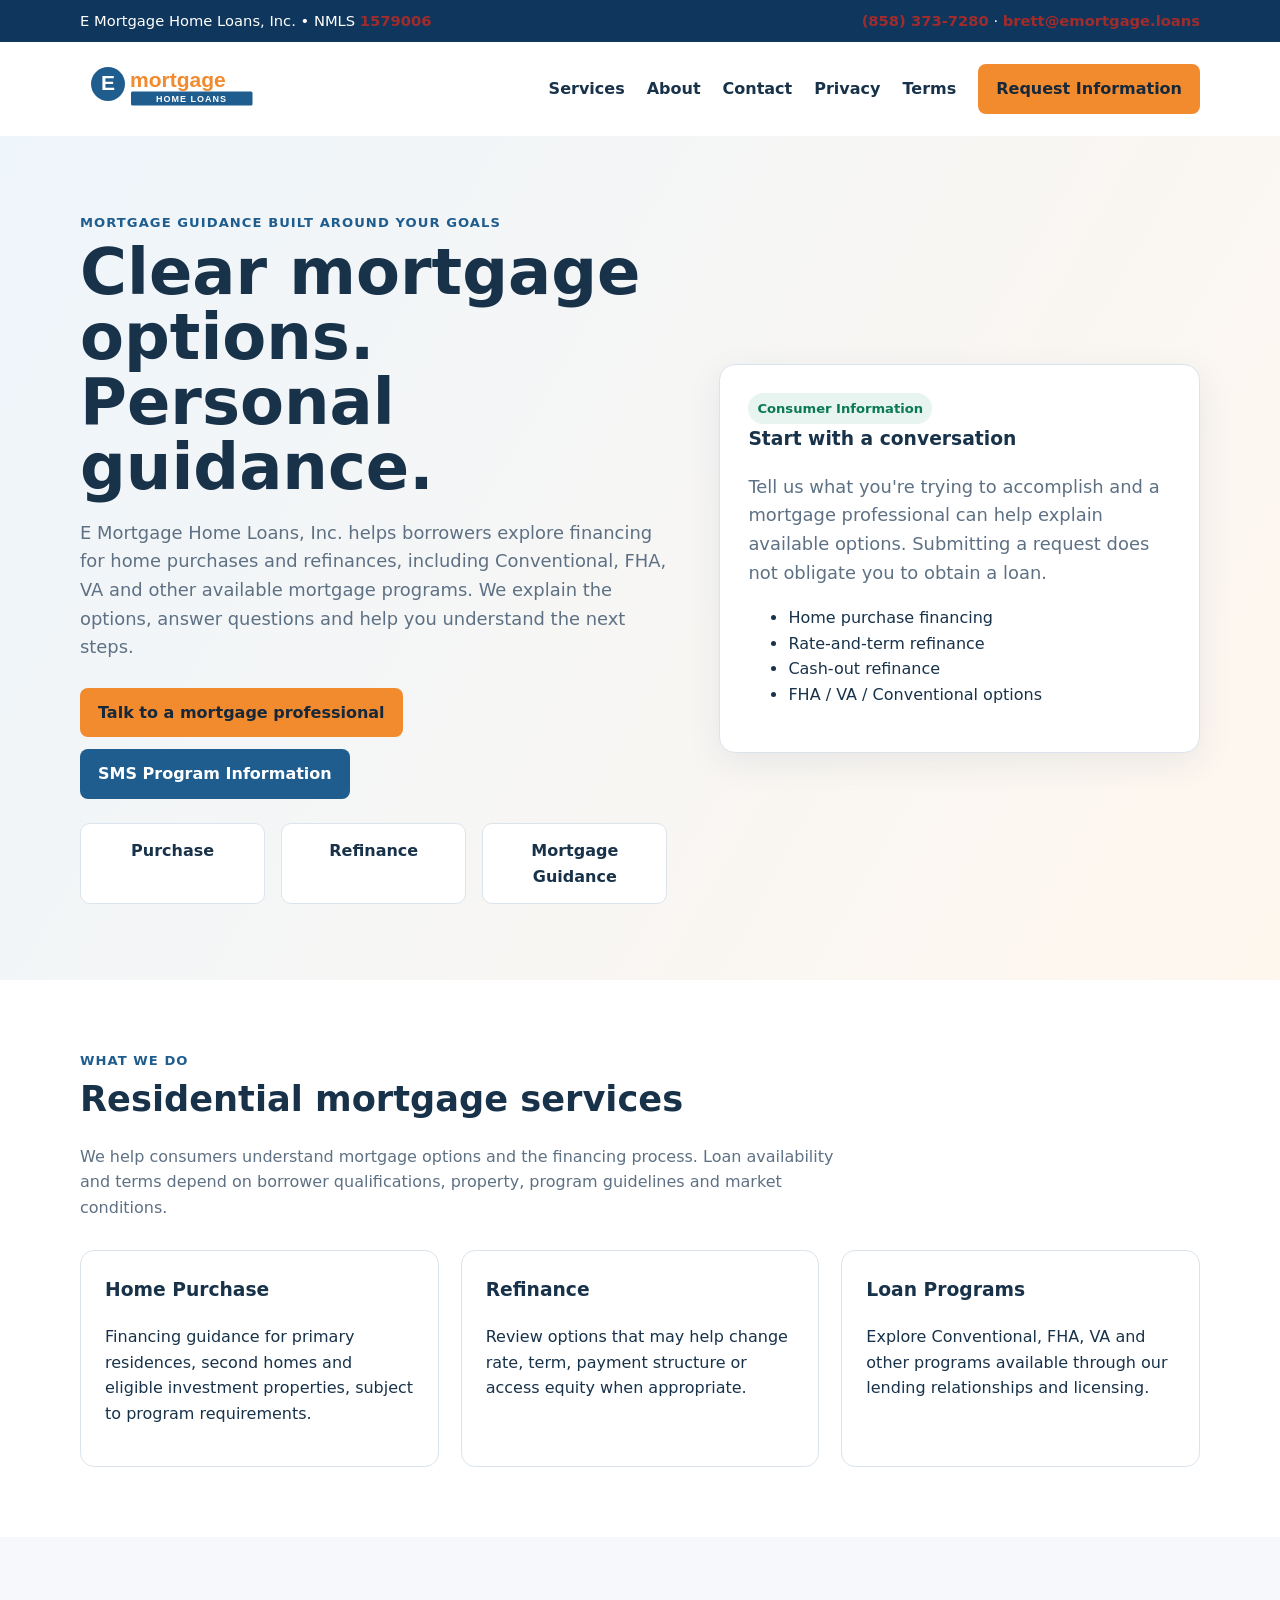
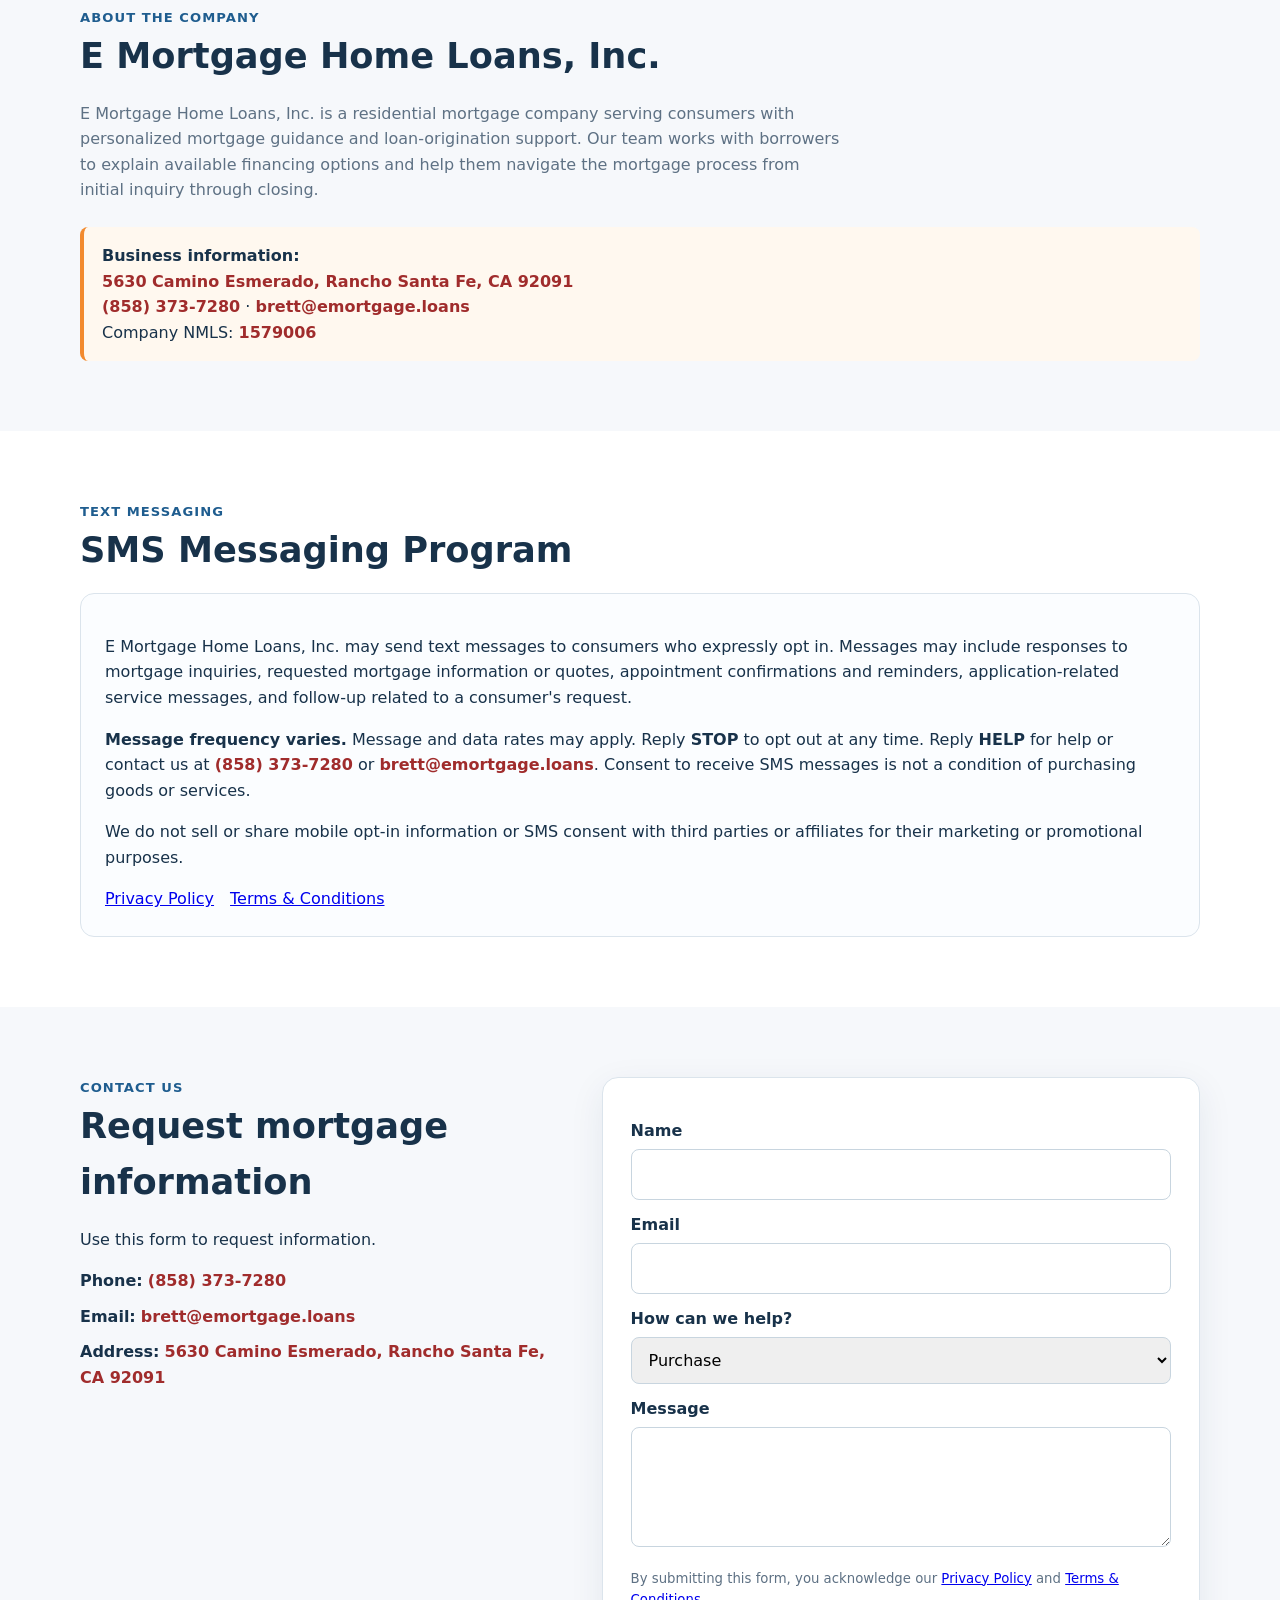
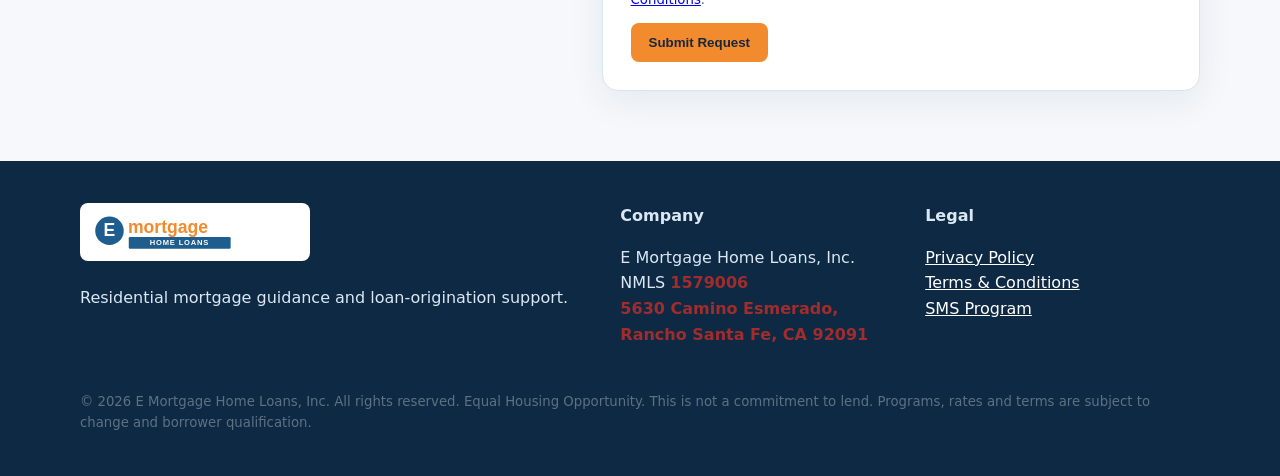
<file: index.html>
<!doctype html><html lang="en"><head><meta charset="utf-8"><meta name="viewport" content="width=device-width,initial-scale=1"><title>E Mortgage Home Loans, Inc. | Mortgage Solutions</title><meta name="description" content="E Mortgage Home Loans, Inc. provides residential mortgage guidance for home purchases, refinances and a range of loan programs."><link rel="stylesheet" href="styles.css"></head><body>
<div class="topbar"><div class="wrap"><span>E Mortgage Home Loans, Inc. • NMLS <span class="placeholder">1579006</span></span><span><a href="tel:+18583737280"><span class="placeholder">(858) 373-7280</span></a> · <a href="mailto:brett@emortgage.loans"><span class="placeholder">brett@emortgage.loans</span></a></span></div></div>
<header class="wrap nav"><a href="index.html"><img src="assets/logo.svg" alt="E Mortgage Home Loans"></a><nav class="navlinks"><a href="#services">Services</a><a href="#about">About</a><a href="#contact">Contact</a><a href="privacy-policy.html">Privacy</a><a href="terms-and-conditions.html">Terms</a><a class="btn" href="#contact">Request Information</a></nav></header>
<main><section class="hero"><div class="wrap hero-grid"><div><div class="eyebrow">Mortgage guidance built around your goals</div><h1>Clear mortgage options. Personal guidance.</h1><p>E Mortgage Home Loans, Inc. helps borrowers explore financing for home purchases and refinances, including Conventional, FHA, VA and other available mortgage programs. We explain the options, answer questions and help you understand the next steps.</p><div style="display:flex;gap:12px;flex-wrap:wrap;margin-top:26px"><a class="btn" href="#contact">Talk to a mortgage professional</a><a class="btn secondary" href="#sms">SMS Program Information</a></div><div class="trust"><div>Purchase</div><div>Refinance</div><div>Mortgage Guidance</div></div></div><div class="card"><span class="badge">Consumer Information</span><h3>Start with a conversation</h3><p>Tell us what you're trying to accomplish and a mortgage professional can help explain available options. Submitting a request does not obligate you to obtain a loan.</p><ul><li>Home purchase financing</li><li>Rate-and-term refinance</li><li>Cash-out refinance</li><li>FHA / VA / Conventional options</li></ul></div></div></section>
<section id="services" class="section"><div class="wrap"><div class="eyebrow">What we do</div><h2>Residential mortgage services</h2><p class="lead">We help consumers understand mortgage options and the financing process. Loan availability and terms depend on borrower qualifications, property, program guidelines and market conditions.</p><div class="grid3"><div class="service"><h3>Home Purchase</h3><p>Financing guidance for primary residences, second homes and eligible investment properties, subject to program requirements.</p></div><div class="service"><h3>Refinance</h3><p>Review options that may help change rate, term, payment structure or access equity when appropriate.</p></div><div class="service"><h3>Loan Programs</h3><p>Explore Conventional, FHA, VA and other programs available through our lending relationships and licensing.</p></div></div></div></section>
<section id="about" class="section alt"><div class="wrap"><div class="eyebrow">About the company</div><h2>E Mortgage Home Loans, Inc.</h2><p class="lead">E Mortgage Home Loans, Inc. is a residential mortgage company serving consumers with personalized mortgage guidance and loan-origination support. Our team works with borrowers to explain available financing options and help them navigate the mortgage process from initial inquiry through closing.</p><div class="notice" style="margin-top:24px"><strong>Business information:</strong><br><span class="placeholder">5630 Camino Esmerado, Rancho Santa Fe, CA 92091</span><br><span class="placeholder">(858) 373-7280</span> · <span class="placeholder">brett@emortgage.loans</span><br>Company NMLS: <span class="placeholder">1579006</span></div></div></section>
<section id="sms" class="section"><div class="wrap"><div class="eyebrow">Text messaging</div><h2>SMS Messaging Program</h2><div class="smsbox"><p>E Mortgage Home Loans, Inc. may send text messages to consumers who expressly opt in. Messages may include responses to mortgage inquiries, requested mortgage information or quotes, appointment confirmations and reminders, application-related service messages, and follow-up related to a consumer's request.</p><p><strong>Message frequency varies.</strong> Message and data rates may apply. Reply <strong>STOP</strong> to opt out at any time. Reply <strong>HELP</strong> for help or contact us at <span class="placeholder">(858) 373-7280</span> or <span class="placeholder">brett@emortgage.loans</span>. Consent to receive SMS messages is not a condition of purchasing goods or services.</p><p>We do not sell or share mobile opt-in information or SMS consent with third parties or affiliates for their marketing or promotional purposes.</p><div class="legal-links"><a href="privacy-policy.html">Privacy Policy</a><a href="terms-and-conditions.html">Terms & Conditions</a></div></div></div></section>
<section id="contact" class="section alt"><div class="wrap contact-grid"><div><div class="eyebrow">Contact us</div><h2>Request mortgage information</h2><p>Use this form to request information.</p><ul class="contact-list"><li><strong>Phone:</strong> <span class="placeholder">(858) 373-7280</span></li><li><strong>Email:</strong> <span class="placeholder">brett@emortgage.loans</span></li><li><strong>Address:</strong> <span class="placeholder">5630 Camino Esmerado, Rancho Santa Fe, CA 92091</span></li></ul></div><div class="card form"><form action="https://formsubmit.co/brett@emortgage.loans" method="POST"><input type="hidden" name="_subject" value="New mortgage website inquiry"><input type="hidden" name="_captcha" value="true"><label for="name">Name</label><input id="name" name="name" required><label for="email">Email</label><input id="email" name="email" type="email" required><label for="interest">How can we help?</label><select id="interest" name="interest"><option>Purchase</option><option>Refinance</option><option>Mortgage consultation</option><option>Other</option></select><label for="message">Message</label><textarea id="message" name="message"></textarea><p class="fine">By submitting this form, you acknowledge our <a href="privacy-policy.html">Privacy Policy</a> and <a href="terms-and-conditions.html">Terms & Conditions</a>.</p><button class="btn" type="submit">Submit Request</button></form></div></div></section></main>
<footer class="footer"><div class="wrap footer-grid"><div><img src="assets/logo.svg" alt="E Mortgage Home Loans"><p>Residential mortgage guidance and loan-origination support.</p></div><div><strong>Company</strong><p>E Mortgage Home Loans, Inc.<br>NMLS <span class="placeholder">1579006</span><br><span class="placeholder">5630 Camino Esmerado, Rancho Santa Fe, CA 92091</span></p></div><div><strong>Legal</strong><p><a href="privacy-policy.html">Privacy Policy</a><br><a href="terms-and-conditions.html">Terms & Conditions</a><br><a href="#sms">SMS Program</a></p></div></div><div class="wrap fine" style="margin-top:28px">© 2026 E Mortgage Home Loans, Inc. All rights reserved. Equal Housing Opportunity. This is not a commitment to lend. Programs, rates and terms are subject to change and borrower qualification.</div></footer>
<!-- GoHighLevel Chat Widget -->
<div data-chat-widget data-widget-id="6a9b092e86066d429fe1821b" data-location-id="gMyM2f3xGUO93p0wqtBM"></div>
<script src="https://widgets.leadconnectorhq.com/loader.js" data-resources-url="https://widgets.leadconnectorhq.com/chat-widget/loader.js" data-widget-id="6a9b092e86066d429fe1821b" data-source="WEB_USER"></script>

</body></html>
</file>
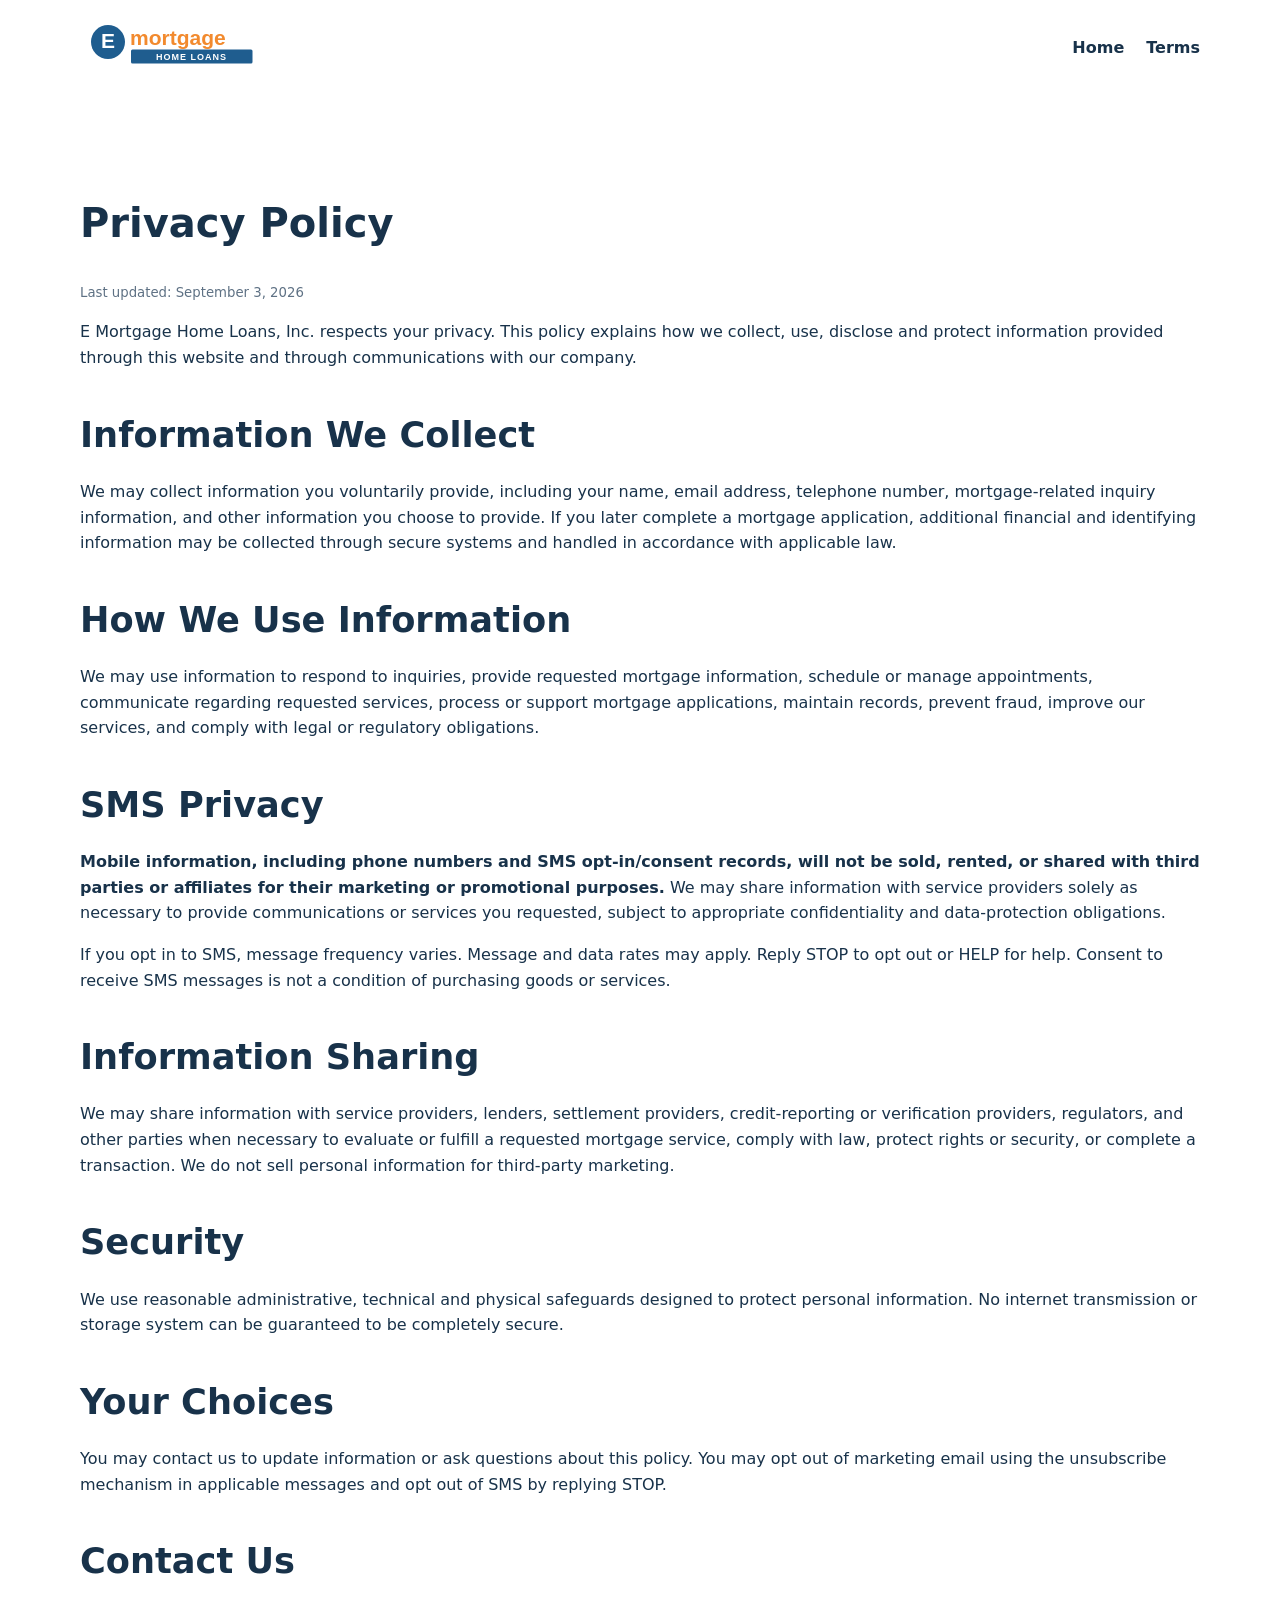
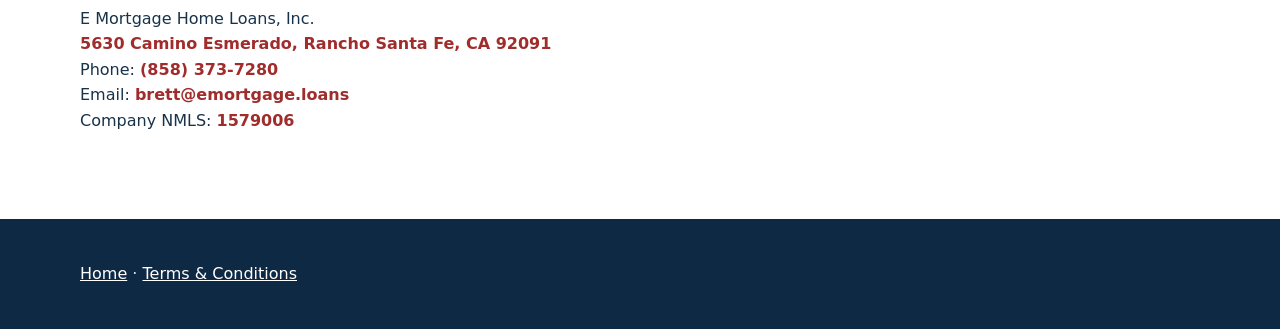
<file: privacy-policy.html>
<!doctype html><html lang="en"><head><meta charset="utf-8"><meta name="viewport" content="width=device-width,initial-scale=1"><title>Privacy Policy | E Mortgage Home Loans, Inc.</title><link rel="stylesheet" href="styles.css"></head><body><header class="wrap nav"><a href="index.html"><img src="assets/logo.svg" alt="E Mortgage Home Loans"></a><nav class="navlinks"><a href="index.html">Home</a><a href="terms-and-conditions.html">Terms</a></nav></header><main class="section legal"><div class="wrap"><h1>Privacy Policy</h1><p class="fine">Last updated: September 3, 2026</p><p>E Mortgage Home Loans, Inc. respects your privacy. This policy explains how we collect, use, disclose and protect information provided through this website and through communications with our company.</p><h2>Information We Collect</h2><p>We may collect information you voluntarily provide, including your name, email address, telephone number, mortgage-related inquiry information, and other information you choose to provide. If you later complete a mortgage application, additional financial and identifying information may be collected through secure systems and handled in accordance with applicable law.</p><h2>How We Use Information</h2><p>We may use information to respond to inquiries, provide requested mortgage information, schedule or manage appointments, communicate regarding requested services, process or support mortgage applications, maintain records, prevent fraud, improve our services, and comply with legal or regulatory obligations.</p><h2>SMS Privacy</h2><p><strong>Mobile information, including phone numbers and SMS opt-in/consent records, will not be sold, rented, or shared with third parties or affiliates for their marketing or promotional purposes.</strong> We may share information with service providers solely as necessary to provide communications or services you requested, subject to appropriate confidentiality and data-protection obligations.</p><p>If you opt in to SMS, message frequency varies. Message and data rates may apply. Reply STOP to opt out or HELP for help. Consent to receive SMS messages is not a condition of purchasing goods or services.</p><h2>Information Sharing</h2><p>We may share information with service providers, lenders, settlement providers, credit-reporting or verification providers, regulators, and other parties when necessary to evaluate or fulfill a requested mortgage service, comply with law, protect rights or security, or complete a transaction. We do not sell personal information for third-party marketing.</p><h2>Security</h2><p>We use reasonable administrative, technical and physical safeguards designed to protect personal information. No internet transmission or storage system can be guaranteed to be completely secure.</p><h2>Your Choices</h2><p>You may contact us to update information or ask questions about this policy. You may opt out of marketing email using the unsubscribe mechanism in applicable messages and opt out of SMS by replying STOP.</p><h2>Contact Us</h2><p>E Mortgage Home Loans, Inc.<br><span class="placeholder">5630 Camino Esmerado, Rancho Santa Fe, CA 92091</span><br>Phone: <span class="placeholder">(858) 373-7280</span><br>Email: <span class="placeholder">brett@emortgage.loans</span><br>Company NMLS: <span class="placeholder">1579006</span></p></div></main><footer class="footer"><div class="wrap"><a href="index.html">Home</a> · <a href="terms-and-conditions.html">Terms & Conditions</a></div></footer>
<!-- GoHighLevel Chat Widget -->
<div data-chat-widget data-widget-id="6a9b092e86066d429fe1821b" data-location-id="gMyM2f3xGUO93p0wqtBM"></div>
<script src="https://widgets.leadconnectorhq.com/loader.js" data-resources-url="https://widgets.leadconnectorhq.com/chat-widget/loader.js" data-widget-id="6a9b092e86066d429fe1821b" data-source="WEB_USER"></script>

</body></html>
</file>
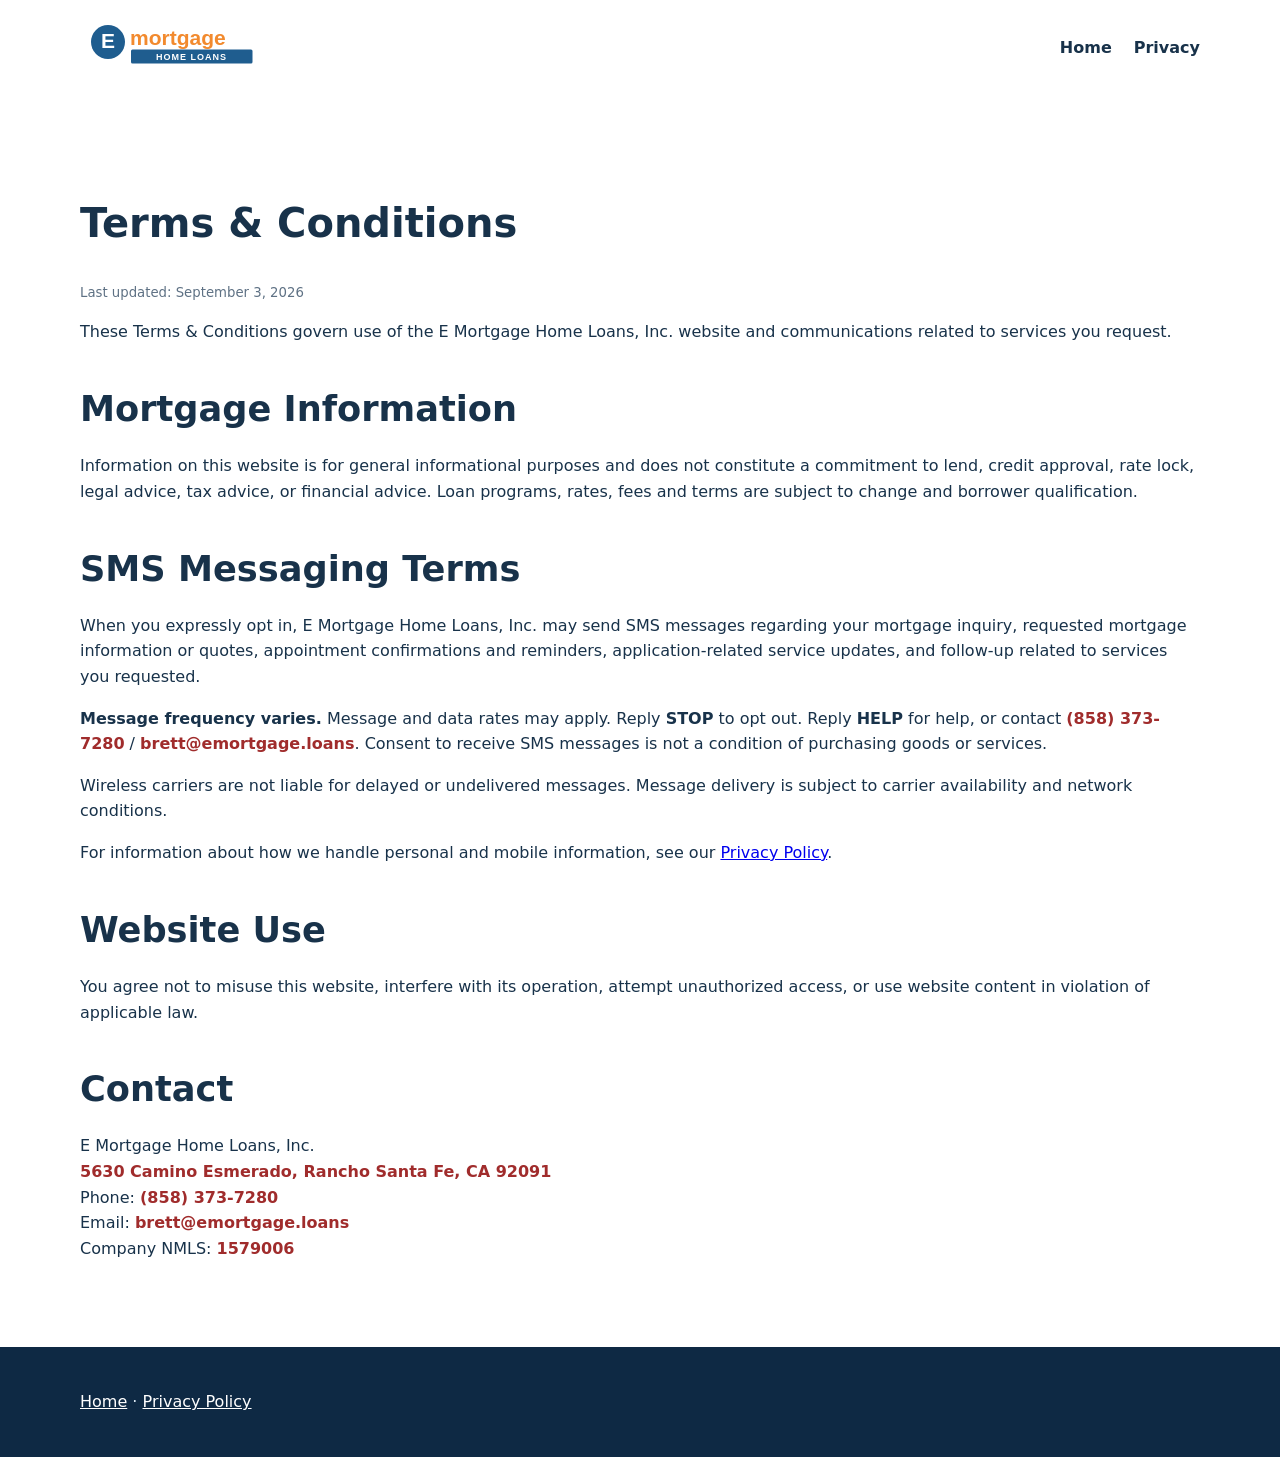
<file: terms-and-conditions.html>
<!doctype html><html lang="en"><head><meta charset="utf-8"><meta name="viewport" content="width=device-width,initial-scale=1"><title>Terms & Conditions | E Mortgage Home Loans, Inc.</title><link rel="stylesheet" href="styles.css"></head><body><header class="wrap nav"><a href="index.html"><img src="assets/logo.svg" alt="E Mortgage Home Loans"></a><nav class="navlinks"><a href="index.html">Home</a><a href="privacy-policy.html">Privacy</a></nav></header><main class="section legal"><div class="wrap"><h1>Terms & Conditions</h1><p class="fine">Last updated: September 3, 2026</p><p>These Terms & Conditions govern use of the E Mortgage Home Loans, Inc. website and communications related to services you request.</p><h2>Mortgage Information</h2><p>Information on this website is for general informational purposes and does not constitute a commitment to lend, credit approval, rate lock, legal advice, tax advice, or financial advice. Loan programs, rates, fees and terms are subject to change and borrower qualification.</p><h2>SMS Messaging Terms</h2><p>When you expressly opt in, E Mortgage Home Loans, Inc. may send SMS messages regarding your mortgage inquiry, requested mortgage information or quotes, appointment confirmations and reminders, application-related service updates, and follow-up related to services you requested.</p><p><strong>Message frequency varies.</strong> Message and data rates may apply. Reply <strong>STOP</strong> to opt out. Reply <strong>HELP</strong> for help, or contact <span class="placeholder">(858) 373-7280</span> / <span class="placeholder">brett@emortgage.loans</span>. Consent to receive SMS messages is not a condition of purchasing goods or services.</p><p>Wireless carriers are not liable for delayed or undelivered messages. Message delivery is subject to carrier availability and network conditions.</p><p>For information about how we handle personal and mobile information, see our <a href="privacy-policy.html">Privacy Policy</a>.</p><h2>Website Use</h2><p>You agree not to misuse this website, interfere with its operation, attempt unauthorized access, or use website content in violation of applicable law.</p><h2>Contact</h2><p>E Mortgage Home Loans, Inc.<br><span class="placeholder">5630 Camino Esmerado, Rancho Santa Fe, CA 92091</span><br>Phone: <span class="placeholder">(858) 373-7280</span><br>Email: <span class="placeholder">brett@emortgage.loans</span><br>Company NMLS: <span class="placeholder">1579006</span></p></div></main><footer class="footer"><div class="wrap"><a href="index.html">Home</a> · <a href="privacy-policy.html">Privacy Policy</a></div></footer>
<!-- GoHighLevel Chat Widget -->
<div data-chat-widget data-widget-id="6a9b092e86066d429fe1821b" data-location-id="gMyM2f3xGUO93p0wqtBM"></div>
<script src="https://widgets.leadconnectorhq.com/loader.js" data-resources-url="https://widgets.leadconnectorhq.com/chat-widget/loader.js" data-widget-id="6a9b092e86066d429fe1821b" data-source="WEB_USER"></script>

</body></html>
</file>
<file: styles.css>
:root{--navy:#0f365c;--blue:#1f5d8f;--orange:#f28a2e;--ink:#18324a;--muted:#5e7184;--bg:#f6f8fb;--line:#dbe4ec;--white:#fff;--green:#0b7a53}
*{box-sizing:border-box}html{scroll-behavior:smooth}body{margin:0;font-family:Inter,ui-sans-serif,system-ui,-apple-system,BlinkMacSystemFont,"Segoe UI",sans-serif;color:var(--ink);background:var(--white);line-height:1.6}.wrap{width:min(1120px,92vw);margin:auto}.topbar{background:var(--navy);color:#fff;font-size:.92rem}.topbar .wrap{display:flex;justify-content:space-between;gap:20px;padding:9px 0;flex-wrap:wrap}.topbar a{color:#fff;text-decoration:none}.nav{display:flex;align-items:center;justify-content:space-between;padding:16px 0;gap:24px}.nav img{width:260px;max-width:58vw}.navlinks{display:flex;gap:22px;align-items:center;flex-wrap:wrap}.navlinks a{color:var(--ink);text-decoration:none;font-weight:650}.btn{display:inline-block;background:var(--orange);color:#17283a!important;text-decoration:none;font-weight:800;padding:12px 18px;border-radius:8px;border:0;cursor:pointer}.btn.secondary{background:var(--blue);color:#fff!important}.hero{background:linear-gradient(120deg,#eef5fb,#fff7ee);padding:76px 0}.hero-grid{display:grid;grid-template-columns:1.1fr .9fr;gap:52px;align-items:center}.eyebrow{color:var(--blue);font-weight:800;text-transform:uppercase;letter-spacing:.08em;font-size:.82rem}.hero h1{font-size:clamp(2.4rem,5vw,4.5rem);line-height:1.02;margin:.4rem 0 1rem}.hero p{font-size:1.12rem;color:var(--muted);max-width:720px}.card{background:#fff;border:1px solid var(--line);border-radius:16px;padding:28px;box-shadow:0 10px 35px rgba(20,55,85,.08)}.card h3{margin-top:0}.trust{display:grid;grid-template-columns:repeat(3,1fr);gap:16px;margin-top:24px}.trust div{background:#fff;border:1px solid var(--line);border-radius:10px;padding:14px;font-weight:700;text-align:center}.section{padding:70px 0}.section.alt{background:var(--bg)}.section h2{font-size:2.2rem;margin:0 0 14px}.lead{color:var(--muted);max-width:760px}.grid3{display:grid;grid-template-columns:repeat(3,1fr);gap:22px;margin-top:30px}.service{border:1px solid var(--line);border-radius:14px;padding:24px;background:#fff}.service h3{margin-top:0}.contact-grid{display:grid;grid-template-columns:.9fr 1.1fr;gap:32px}.contact-list{list-style:none;padding:0}.contact-list li{margin:10px 0}.form label{font-weight:700;display:block;margin:12px 0 5px}.form input,.form textarea,.form select{width:100%;padding:12px 13px;border:1px solid #c8d5df;border-radius:8px;font:inherit}.form textarea{min-height:120px}.consent{display:flex;gap:10px;align-items:flex-start;margin-top:18px}.consent input{width:auto;margin-top:5px}.fine{font-size:.83rem;color:var(--muted)}.notice{border-left:4px solid var(--orange);background:#fff8ef;padding:16px 18px;border-radius:8px}.legal h1{font-size:2.5rem}.legal h2{margin-top:36px}.footer{background:#0e2944;color:#dbe8f3;padding:42px 0}.footer-grid{display:grid;grid-template-columns:1.3fr .7fr .7fr;gap:30px}.footer a{color:#fff}.footer img{width:230px;background:#fff;border-radius:8px;padding:6px}.badge{display:inline-block;background:#e7f4ef;color:var(--green);padding:5px 9px;border-radius:999px;font-weight:800;font-size:.82rem}.placeholder{color:#a02c2c;font-weight:800}.smsbox{border:1px solid var(--line);border-radius:14px;padding:24px;background:#fbfdff}.legal-links{display:flex;gap:16px;flex-wrap:wrap;margin-top:12px}@media(max-width:820px){.hero-grid,.contact-grid,.footer-grid{grid-template-columns:1fr}.grid3,.trust{grid-template-columns:1fr}.nav{align-items:flex-start;flex-direction:column}.navlinks{gap:14px}.hero{padding:50px 0}}
</file>
